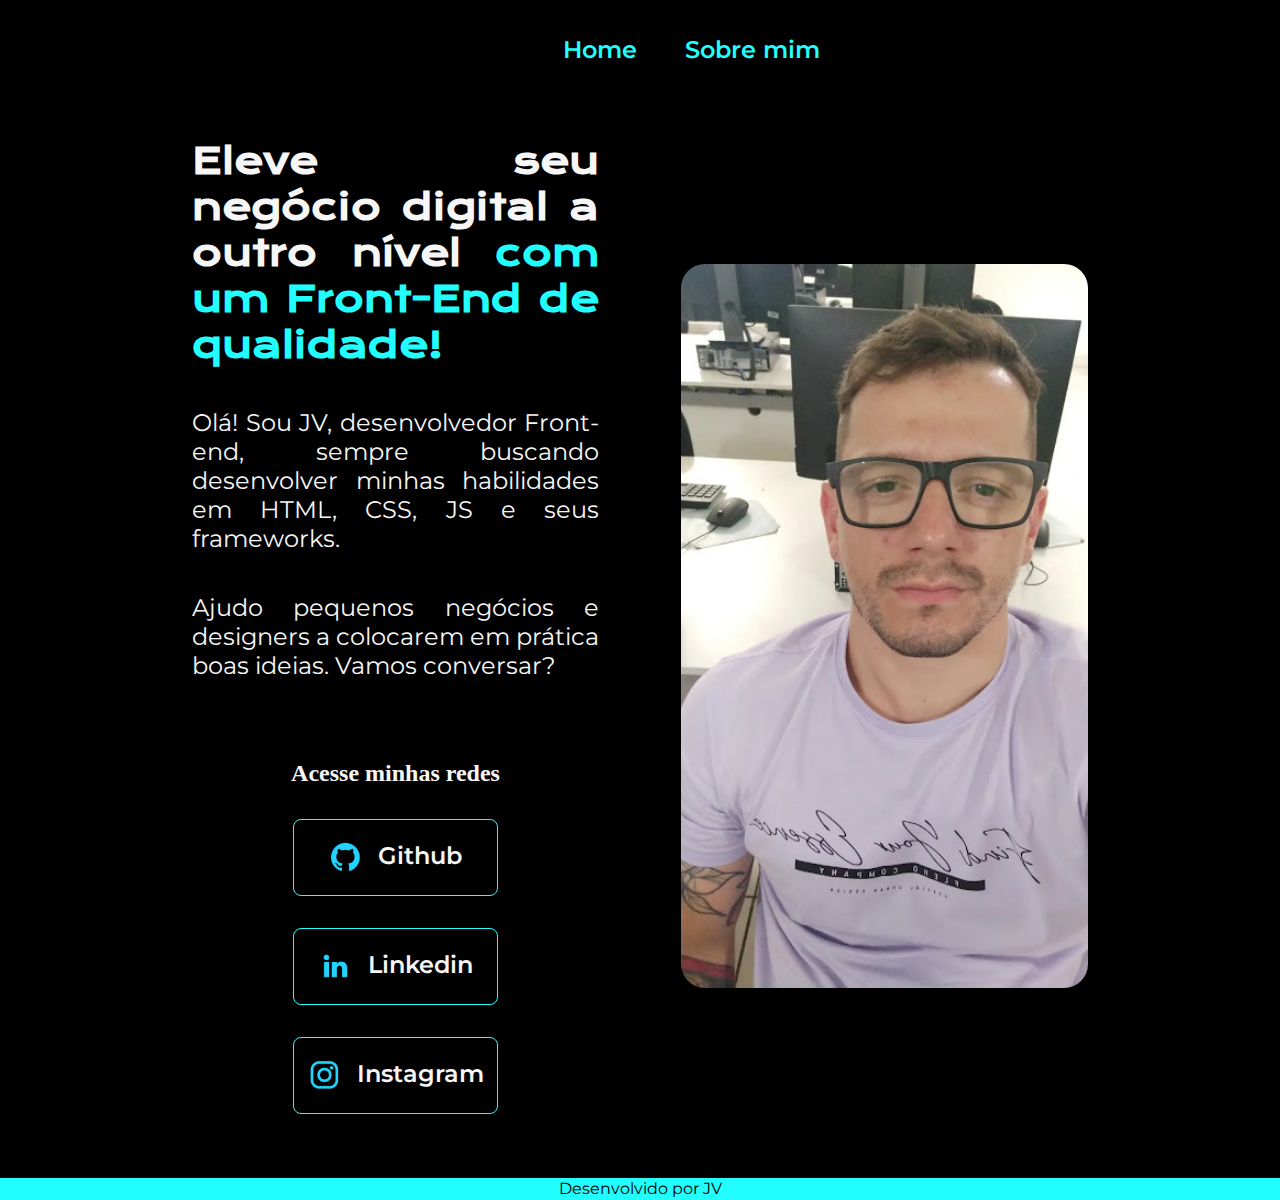
<file: index.html>
<!doctype html>
<html lang="pt-br">
  <head>
    <meta charset="UTF-8" />
    <meta http-equiv="X-UA-Compatible" content="IE=edge" />
    <meta name="viewport" content="width=device-width, initial-scale=1.0" />
    <title>Portifolio</title>
    <link rel="stylesheet" href="./estilos/style.css" />
  </head>

  <body>
    <header class="cabecalho">
      <nav class="cabecalho__menu">
        <a class="cabecalho__menu__link" href="index.html">Home</a>
        <a class="cabecalho__menu__link" href="about.html">Sobre mim</a>
      </nav>
    </header>
    <main class="apresentacao">
      <section class="apresentacao__conteudo">
        <h1 class="apresentacao__conteudo__titulo">
          Eleve seu negócio digital a outro nível<strong
            class="titulo-destaque"
          >
            com um Front-End de qualidade!
          </strong>
        </h1>
        <p class="apresentacao__conteudo__texto">
          Olá! Sou JV, desenvolvedor Front-end, sempre buscando
          desenvolver minhas habilidades em HTML, CSS, JS e seus frameworks.</p>
          <p class="apresentacao__conteudo__texto">
          Ajudo pequenos negócios e designers a colocarem em prática boas
          ideias. Vamos conversar?</p>
        </p>
        <div class="apresentacao__links">
          <h2 class="apresentacao_links_subtitulo">Acesse minhas redes</h2>
          <a
            class="apresentacao__links__navegacao"
            href="https://github.com/Jotavmk"
          >
            <img src="./assets/github.png" alt="imagem do Github" />

            Github</a
          >
          <a
            class="apresentacao__links__navegacao"
            href="https://www.linkedin.com/in/jo%C3%A3o-victor-medici-liberato-a2979618a/"
          >
            <img src="./assets/linkedin.png" alt="imagem do Linkedin" />

            Linkedin</a
          >
          <a
            class="apresentacao__links__navegacao"
            href="https://www.instagram.com/jv.medici"
          >
            <img src="./assets/instagram.png" alt="imagem do instagram" />

            Instagram</a
          >
        </div>
      </section>
      <img class="apresentacao__imagem" src="./assets/23023.jpg" alt="JV" />
    </main>
    <footer class="rodape">
      <p>Desenvolvido por JV</p>
    </footer>
  </body>
</html>
</file>
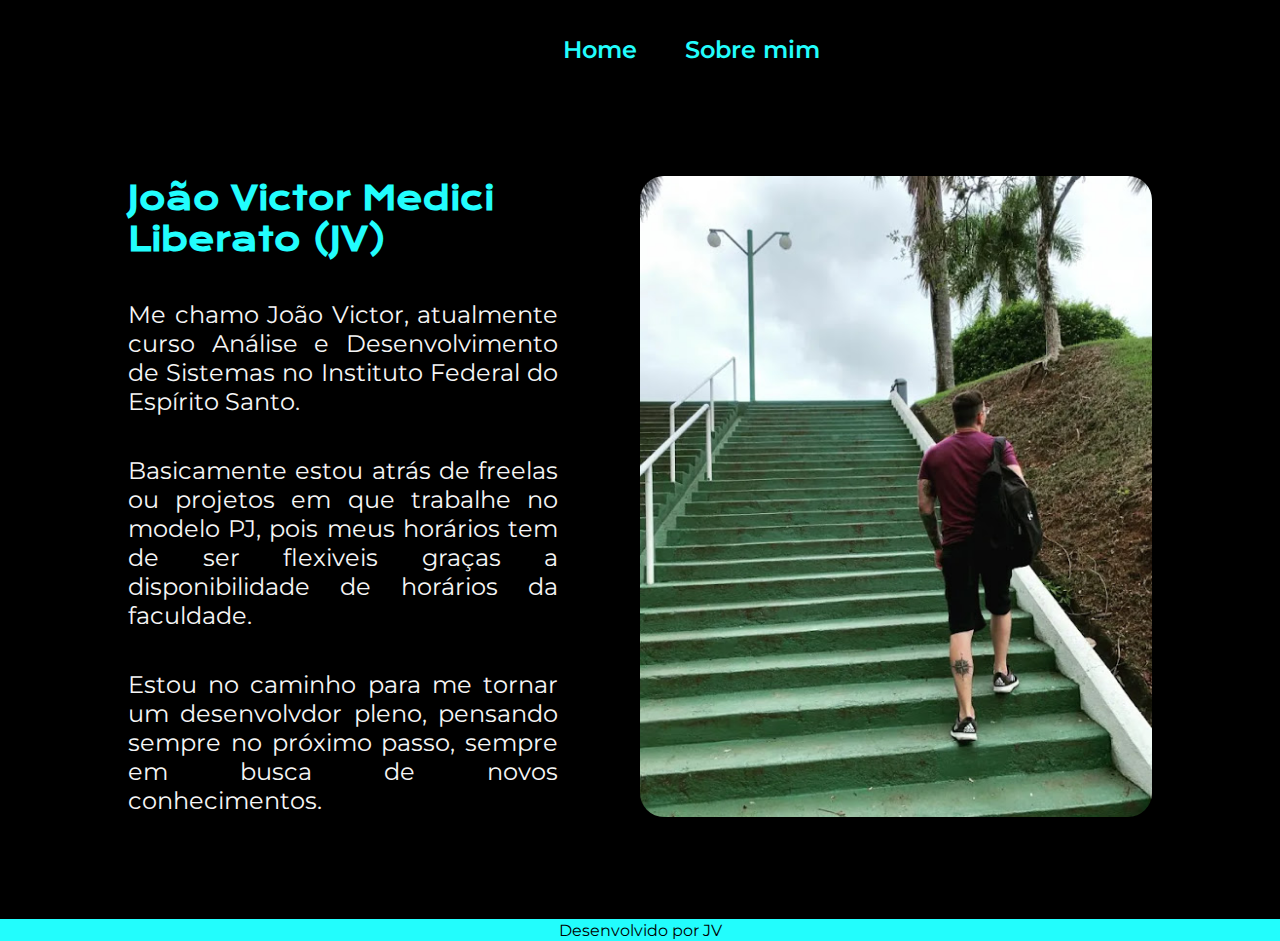
<file: about.html>
<!DOCTYPE html>
<html lang="pt-br">

<head>
    <meta charset="UTF-8">
    <meta name="viewport" content="width=device-width, initial-scale=1.0">
    <link rel="stylesheet" href="./estilos/style1.css">

    <title>Sobre mim</title>
</head>

<body>
    <header class="cabecalho">
        <nav class="cabecalho__menu">
            <a class="cabecalho__menu__link" href="index.html">Home</a>
            <a class="cabecalho__menu__link" href="about.html">Sobre mim</a>
        </nav>
    </header>

    <main class="apresentacao">
        <section class="apresentacao__conteudo">
            <h1 class="apresentacao__conteudo__titulo"><strong class="titulo-destaque"> João Victor Medici Liberato (JV)
                </strong></h1>
            <p class="apresentacao__conteudo__texto">Me chamo João Victor, atualmente curso Análise e Desenvolvimento
                de Sistemas no Instituto Federal do Espírito Santo.</p>
                
            <p class="apresentacao__conteudo__texto">Basicamente estou atrás de freelas
                ou projetos em que trabalhe no modelo PJ, pois meus horários tem de ser flexiveis
                graças a disponibilidade de horários da faculdade.</p> 
                
                <p class="apresentacao__conteudo__texto">Estou no caminho para me tornar
            um desenvolvdor pleno, pensando sempre no próximo passo, sempre em busca de novos conhecimentos.</p>

            </div>
        </section>
        <img class="apresentacao__imagem" src="./assets/21417.jpg" alt="JV">
    </main>

    <footer class="rodape">
        <p>Desenvolvido por JV</p>

    </footer>
</body>

</html>
</file>
<file: estilos/style.css>
@import url("https://fonts.googleapis.com/css2?family=Krona+One&family=Montserrat:wght@400;600&display=swap");

:root {
  --cor-primaria: #000000;
  --cor-secundaria: #f6f6f6;
  --cor-terciaria: #22fdfd;
  --cor-hover: #007bff;

  /* e por ai vai, para todas as cores e fontes, assim padroniza-las */
}

* {
  margin: 0;
  padding: 0;
}

body {
  /* height: 100vh; */
  box-sizing: border-box;
  background-color: var(--cor-primaria);
  color: var(--cor-secundaria);
}

.cabecalho {
  padding: 2% 0 0 8%;
}

.cabecalho__menu {
  display: flex;
  justify-content: center;
  align-items: center;
}

.cabecalho__menu__link {
  font-family: "Montserrat", sans-serif;
  font-weight: 600;
  font-size: 1.5rem;
  color: var(--cor-terciaria);
  margin: 0 0.6rem;
  padding: 0.6rem 0.9rem;
  text-decoration: none;
}

.cabecalho__menu__link:hover {
  color: var(--cor-hover);
}

.titulo-destaque {
  color: var(--cor-terciaria);
}

.apresentacao {
  /* margin: 10% 15%; */
  padding: 5% 15%;
  display: flex;
  align-items: center;
  justify-content: space-between;
  gap: 82px;
}

.apresentacao__conteudo {
  width: 50%;
  display: flex;
  flex-direction: column;
  gap: 2.5rem;
}

.apresentacao__conteudo__titulo {
  font-size: 2.25rem;
  font-family: "Krona One", sans-serif;
  text-align: justify;
}

.apresentacao__conteudo__texto {
  font-size: 1.5rem;
  font-family: "Montserrat", sans-serif;
  text-align: justify;
}

.apresentacao__links {
  display: flex;
  flex-direction: column;
  justify-content: space-between;
  align-items: center;
  gap: 2rem;
}

.apresentacao__links_subtitulo {
  font-family: "krona One", sans-serif;
  font-weight: 400;
  font-size: 1.5rem;
}

.apresentacao__links__navegacao {
  /* background-color: #000000; */
  display: flex;
  justify-content: center;
  gap: 1rem;
  border: 0.1rem solid var(--cor-terciaria);
  width: 50%;
  text-align: center;
  border-radius: 0.5rem;
  font-size: 1.5rem;
  font-weight: 600;
  padding: 21.5px 0;
  text-decoration: none;
  color: var(--cor-secundaria);
  font-family: "Montserrat", sans-serif;
}

.apresentacao__links__navegacao:hover {
  background-color: #272727;
  padding: 4%;
  border: 0.12rem solid var(--cor-primaria);
  cursor: pointer;
}

.apresentacao__imagem {
  width: 50%;
}

img {
  border-radius: 1.5rem;
}

.rodape {
  display: flex;
  justify-content: center;
  color: #000000;
  background-color: var(--cor-terciaria);
  padding: 0.1rem;
  font-family: "Montserrat", sans-serif;
}

@media (max-width: 1200px) {
  .cabecalho {
    padding: 10%;
  }
  .cabecalho__menu {
    justify-content: center;
  }

  .apresentacao {
    flex-direction: column-reverse;
    padding: 5%;
  }

  .apresentacao__conteudo {
    width: auto;
  }

  .apresentacao__imagem {
    width: auto;
  }
}
</file>
<file: estilos/style1.css>
@import url("https://fonts.googleapis.com/css2?family=Krona+One&family=Montserrat:wght@400;600&display=swap");

:root {
  --cor-primaria: #000000;
  --cor-secundaria: #f6f6f6;
  --cor-terciaria: #22fdfd;
  --cor-hover: #007bff;
}

* {
  margin: 0;
  padding: 0;
}

body {
  /* height: 100vh; */
  box-sizing: border-box;
  background-color: var(--cor-primaria);
  color: var(--cor-secundaria);
}

.cabecalho {
  padding: 2% 0 0 8%;
}

.cabecalho__menu {
  display: flex;
  justify-content: center;
  align-items: center;
}

.cabecalho__menu__link {
  font-family: "Montserrat", sans-serif;
  font-weight: 600;
  font-size: 1.5rem;
  color: var(--cor-terciaria);
  margin: 0 0.6rem;
  padding: 0.6rem 0.9rem;
  text-decoration: none;
}

.cabecalho__menu__link:hover {
  color: var(--cor-hover);
}

.apresentacao {
  /* margin: 10% 15%; */
  padding: 8% 10%;
  display: flex;
  align-items: center;
  justify-content: space-between;
  gap: 82px;
}

.apresentacao__conteudo {
  width: 615px;
  display: flex;
  flex-direction: column;
  gap: 2.5rem;
}

.apresentacao__conteudo__titulo {
  font-size: 2rem;
  font-family: "Krona One", sans-serif;
  color: var(--cor-terciaria);
}

.apresentacao__conteudo__texto {
  font-size: 1.5rem;
  font-family: "Montserrat", sans-serif;
  text-align: justify;
}

.apresentacao__imagem {
  width: 50%;
}

img {
  border-radius: 1.5rem;
  /* width: 40%; */
}

.rodape {
  display: flex;
  justify-content: center;
  color: #000000;
  background-color: var(--cor-terciaria);
  padding: 0.1rem;
  font-family: "Montserrat", sans-serif;
}

@media (max-width: 1200px) {
  .cabecalho {
    padding: 10%;
  }
  .cabecalho__menu {
    justify-content: center;
  }

  .apresentacao {
    flex-direction: column-reverse;
    padding: 5%;
  }

  .apresentacao__conteudo {
    width: auto;
  }

  .apresentacao__imagem {
    width: auto;
  }
}
</file>
